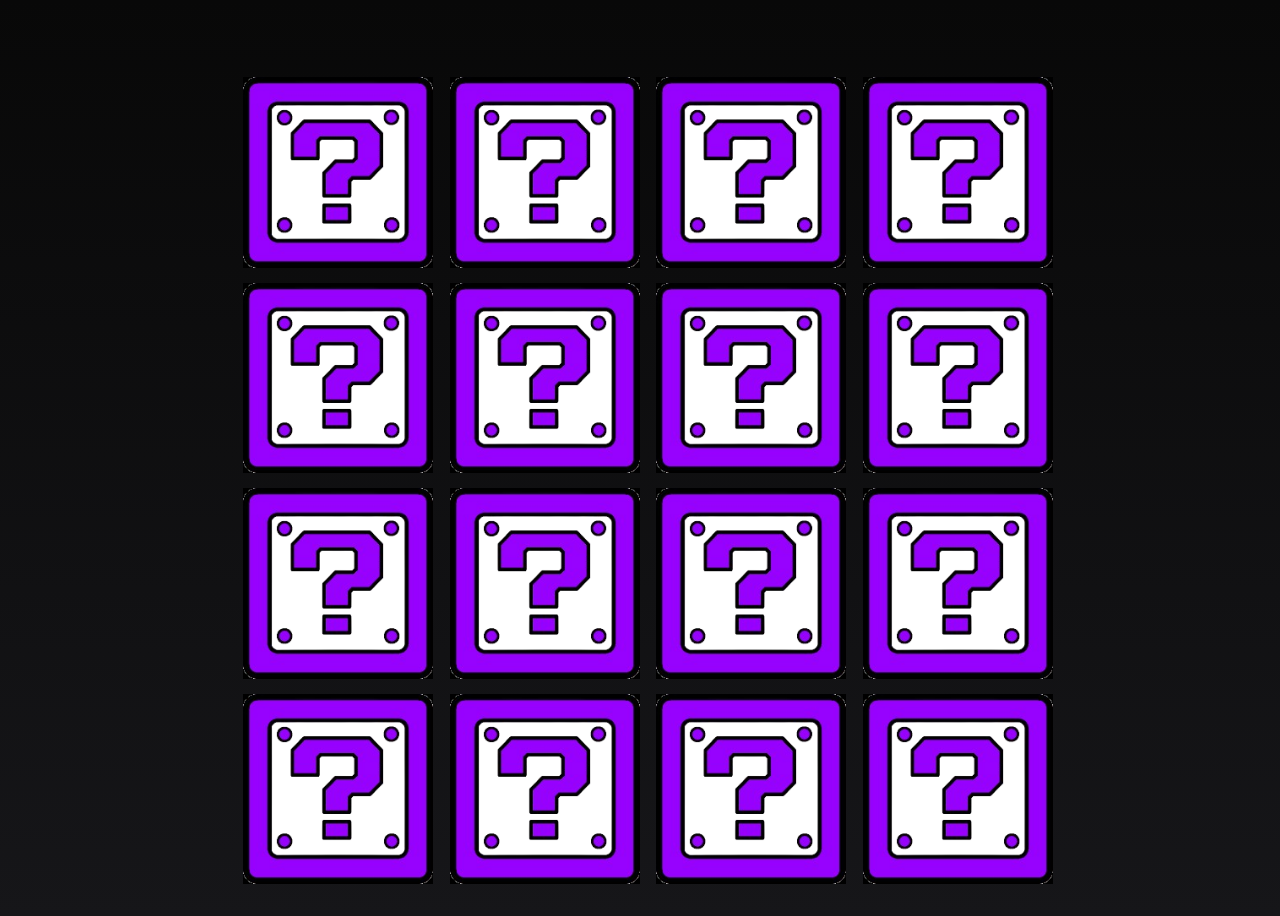
<file: Queridos-da-UFRJ/game.html>
<!DOCTYPE html>
<html lang="en">
<head>
    <meta charset="UTF-8">
    <meta name="viewport" content="width=device-width, initial-scale=1.0">
    <title>Queridos da UFRJ</title>
    <link rel = "stylesheet" href="style.css">
</head>
<body onload = "main()">
    
    <div class="center-content">

        <div class="game-container">
            
        </div>

    </div>

    <script src="main.js"></script>

</body>
</html>
</file>
<file: Queridos-da-UFRJ/style.css>
body{
    background: linear-gradient(#080808, #161619);
    
}

.center-content{
    height: 100vh;
    width: 100lvw;
    display: flex;
    justify-content: center;
    align-items: center;
}

.container{
    height: 80vh;
    display: flex;
    flex-direction: column;
    justify-content: space-between;
    align-items: center;
}

.title, .subtitle{
    display: block;
    color: white;
    font-family: Major Mono Display;
}

.jogar{
    font-family: Major Mono Display;
    font-size: 2.5rem;
    width: 60%;
}

.username{
    font-family: Chewy;
}

.title{
    display: block;
    font-size: 3rem;
    text-align: center;
    margin-bottom: 15px;
}

.subtitle{
    display: block;
    font-size: 1.5 rem;
    text-align: center
}

.game-container{
    display: grid;
    max-width: 90vw;
    max-height: 90vh;
    grid-template-columns: repeat(4, 1fr);
    grid-template-rows: repeat(4, 1fr);
    gap: 2%;
}


img{
    max-width: 100%;
    max-height: 22.5vh;
    object-fit: fill;
    background-color: black;
}

img:hover{
    border-radius: 5px;
    box-shadow: 0 0 15px #ffffff;
    cursor: pointer;
}
</file>
